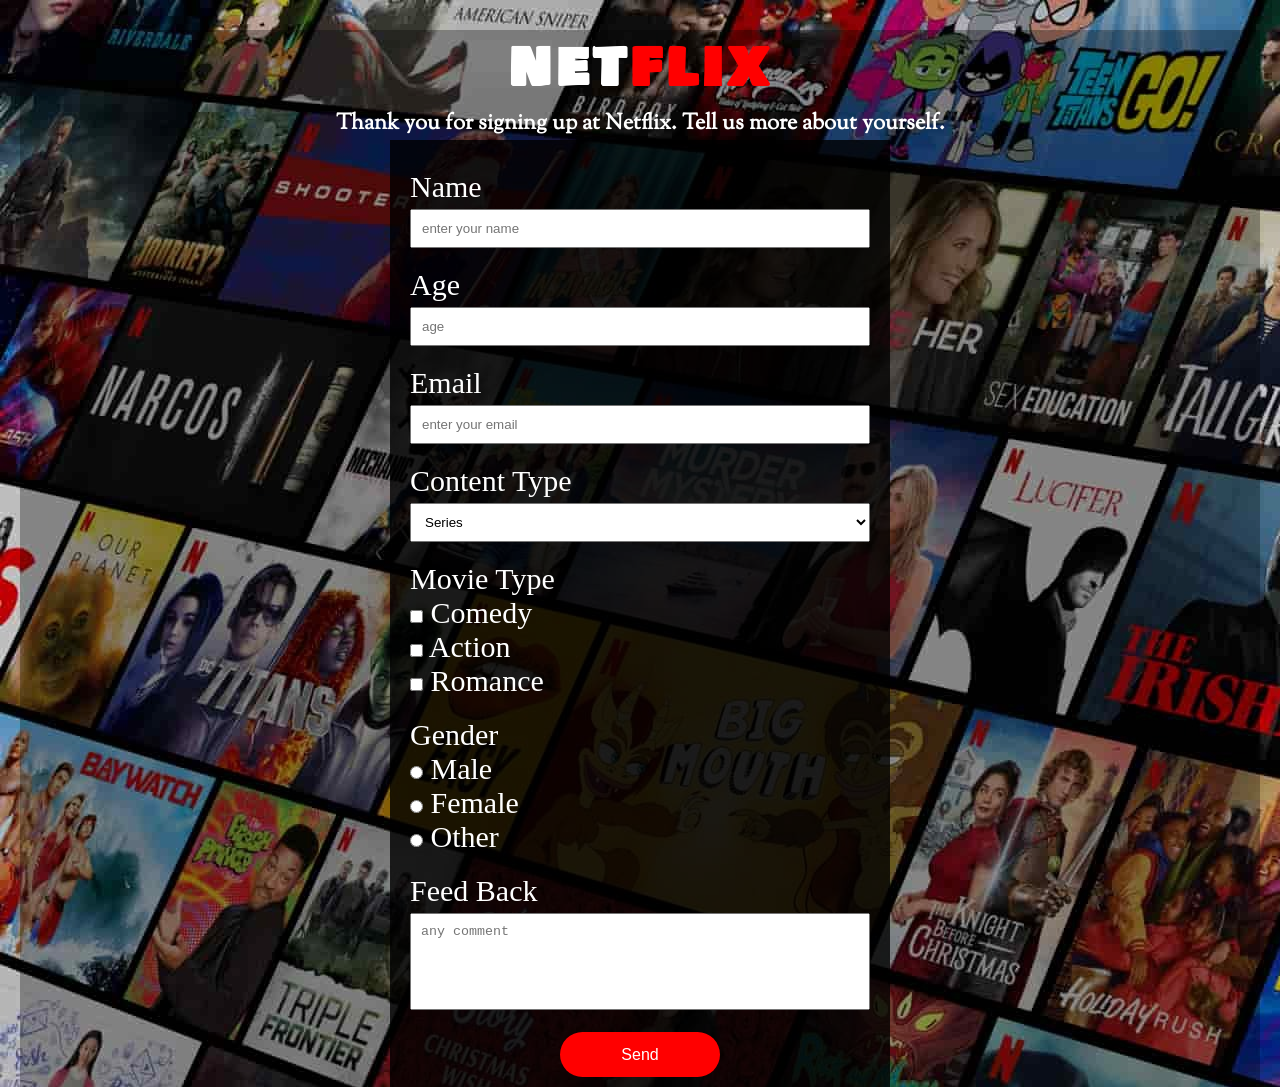
<file: html-css/class-notes/Session-04_Portfolio-Building_Survey Form/index.html>
<!DOCTYPE html>
<html lang="en">
  <head>
    <meta charset="UTF-8" />
    <meta http-equiv="X-UA-Compatible" content="IE=edge" />
    <meta name="viewport" content="width=device-width, initial-scale=1.0" />
    <title>Survey Form</title>
    <link rel="stylesheet" href="style.css" />
    <link rel="preconnect" href="https://fonts.gstatic.com" />
    <link
      href="https://fonts.googleapis.com/css2?family=Bowlby+One+SC&display=swap"
      rel="stylesheet"
    />
    <link rel="preconnect" href="https://fonts.gstatic.com" />
    <link
      href="https://fonts.googleapis.com/css2?family=Sorts+Mill+Goudy:ital@1&display=swap"
      rel="stylesheet"
    />
  </head>
  <body>
    <div id="form-container">
      <header id="form-header">
        <h1 id="form-title">NET<span>FLIX</span></h1>
        <h3 id="form-description">
          Thank you for signing up at Netflix. Tell us more about yourself.
        </h3>
      </header>
      <section id="survey-form-container">
        <div id="survey-form">
          <form action="result.html" method="GET" target="_blank">
            <div class="input-box">
              <label for="name">Name</label>
              <br />
              <input
                type="text"
                name="name"
                id="name"
                placeholder="enter your name"
              />
            </div>
            <div class="input-box">
              <label for="age">Age</label>
              <br />
              <input type="number" name="age" id="age" placeholder="age" />
            </div>
            <div class="input-box">
              <label for="email">Email</label>
              <br />
              <input
                type="email"
                name="email"
                id="email"
                placeholder="enter your email"
              />
            </div>
            <div class="input-box">
              <label>Content Type</label>
              <br />
              <select name="content" id="dropdown">
                <option value="Movie">Movie</option>
                <option value="Series" selected>Series</option>
              </select>
            </div>
            <div class="input-box">
              <label> Movie Type</label>
              <br />
              <input
                type="checkbox"
                id="first-check"
                name="movie1"
                value="comedy"
              />
              <label for="first-check"> Comedy</label>
              <br />
              <input
                type="checkbox"
                id="second-check"
                name="movie1"
                value="action"
              />
              <label for="second-check"> Action</label>
              <br />
              <input
                type="checkbox"
                id="third-check"
                name="movie3"
                value="romance"
              />
              <label for="third-check"> Romance</label>
            </div>
            <div class="input-box">
              <label> Gender</label>
              <br />
              <input type="radio" id="first-radio" name="gender" value="male" />
              <label for="first-radio"> Male</label>
              <br />
              <input
                type="radio"
                id="second-radio"
                name="gender"
                value="female"
              />
              <label for="second-radio"> Female</label>
              <br />
              <input
                type="radio"
                id="third-radio"
                name="gender"
                value="Other"
              />
              <label for="third-radio"> Other</label>
            </div>
            <div class="input-box">
              <label for="feedback"> Feed Back</label>
              <br />
              <textarea
                name="message"
                id="feedback"
                cols="30"
                rows="5"
                placeholder="any comment"
                style="resize: none"
              ></textarea>
            </div>
            <div id="form-submit">
              <button type="submit" id="form-button">Send</button>
            </div>
          </form>
        </div>
      </section>
    </div>
  </body>
</html>
</file>
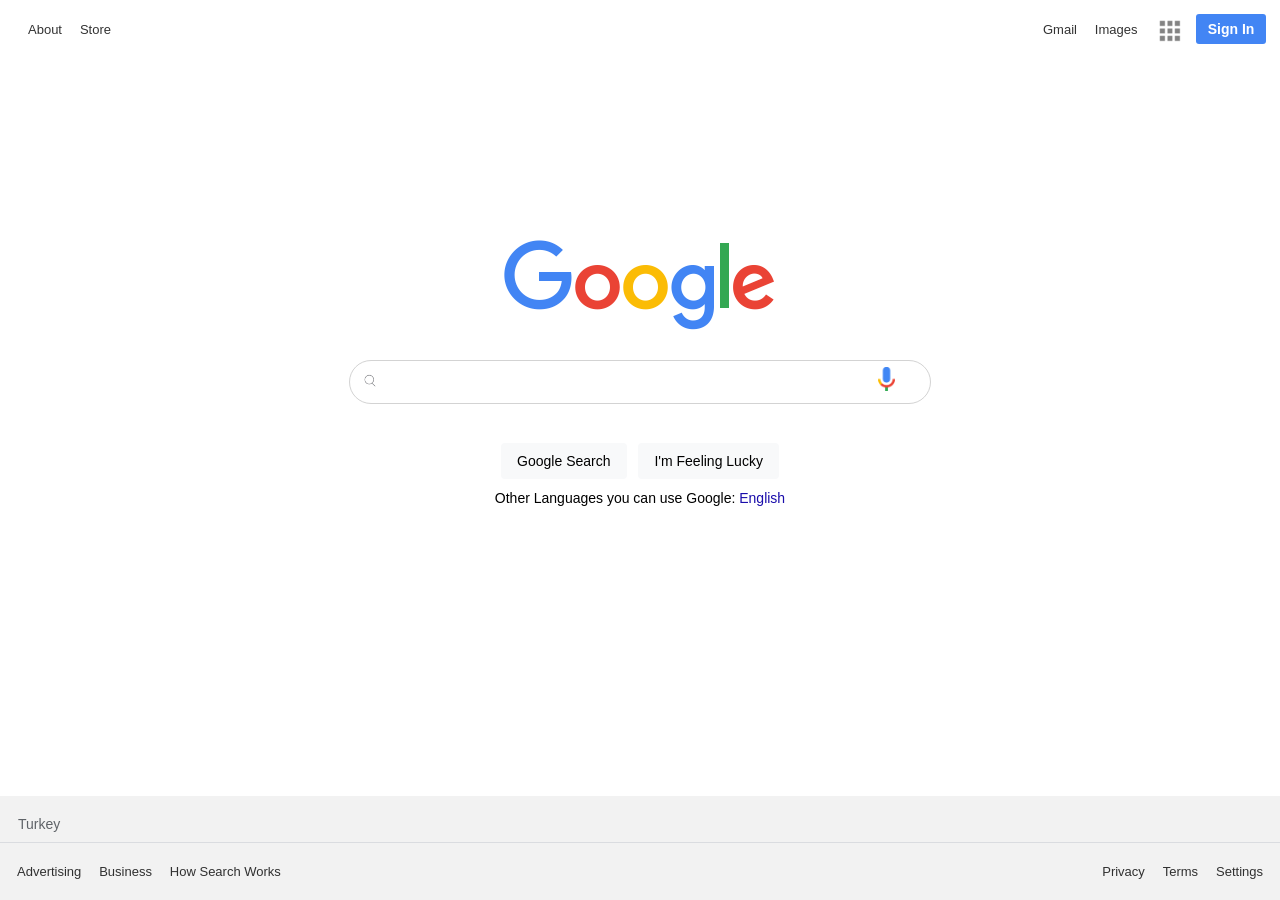
<file: html-css/class-notes/Session-08_Portfolio-Building_Google-Landing-Page/index.html>
<!DOCTYPE html>
<html lang="en">
<head>
    <meta charset="UTF-8">
    <meta http-equiv="X-UA-Compatible" content="IE=edge">
    <meta name="viewport" content="width=device-width, initial-scale=1.0">
    <title>Google</title>
    <link rel="shortcut icon" href="./images/gfavicon.png" type="image/png">
    <link rel="stylesheet" href="index.css">
</head>
<body>
    <!-- ---------HEADER----------- -->
    <header class="header">
        <ul class="header__left">
            <li><a href="">About</a></li>
            <li><a href="">Store</a></li>
        </ul>
        <ul class="header__right">
            <li><a href="">Gmail</a></li>
            <li><a href="">Images</a></li>
            <li><a href=""> <img class="header__right--appicon" src="./images/appicon.png" alt="Application Icon"> </a></li>
            <li><button class="header__right--button" type="button">Sign In</button></li>
        </ul>
    </header>
    <!-- ----------Main Content----------------- -->
    <main class="main">
        <img class="main__logo" src="./images/googlelogo.png" alt="Google Logo">
        <div class="main__search-bar">
            <img class="main__search-bar--magnify"src="./images/magnifying_glass.jpg" alt="Magnifying Glass">
            <input class="main__search-bar--input"type="text">
            <img class="main__search-bar--microphone" src="./images/google_microphone.png" alt="Microphone">
        </div>
        <div class="main__buttons">
            <button class="main__buttons--left" type="button">Google Search</button>
            <button class="main__buttons--right" type="button">I'm Feeling Lucky</button>
        </div>
        <div>
            <p class="main__language">Other Languages you can use Google: <a href="">English</a> </p>
        </div>
    </main>
    <!-- ------------footer--------- -->
    <footer class="footer">
        <div class="footer__country">Turkey</div>
        <div class="footer__bottom">
            <ul class="footer__bottom--left">
                <li><a href="">Advertising</a></li>
                <li><a href="">Business</a></li>
                <li><a href="">How Search Works</a></li>
            </ul>
            <ul class="footer__bottom--right">
                <li><a href="">Privacy</a></li>
                <li><a href="">Terms</a></li>
                <li><a href="">Settings</a></li>
            </ul>
        </div>
    </footer>
</body>
</html>
</file>
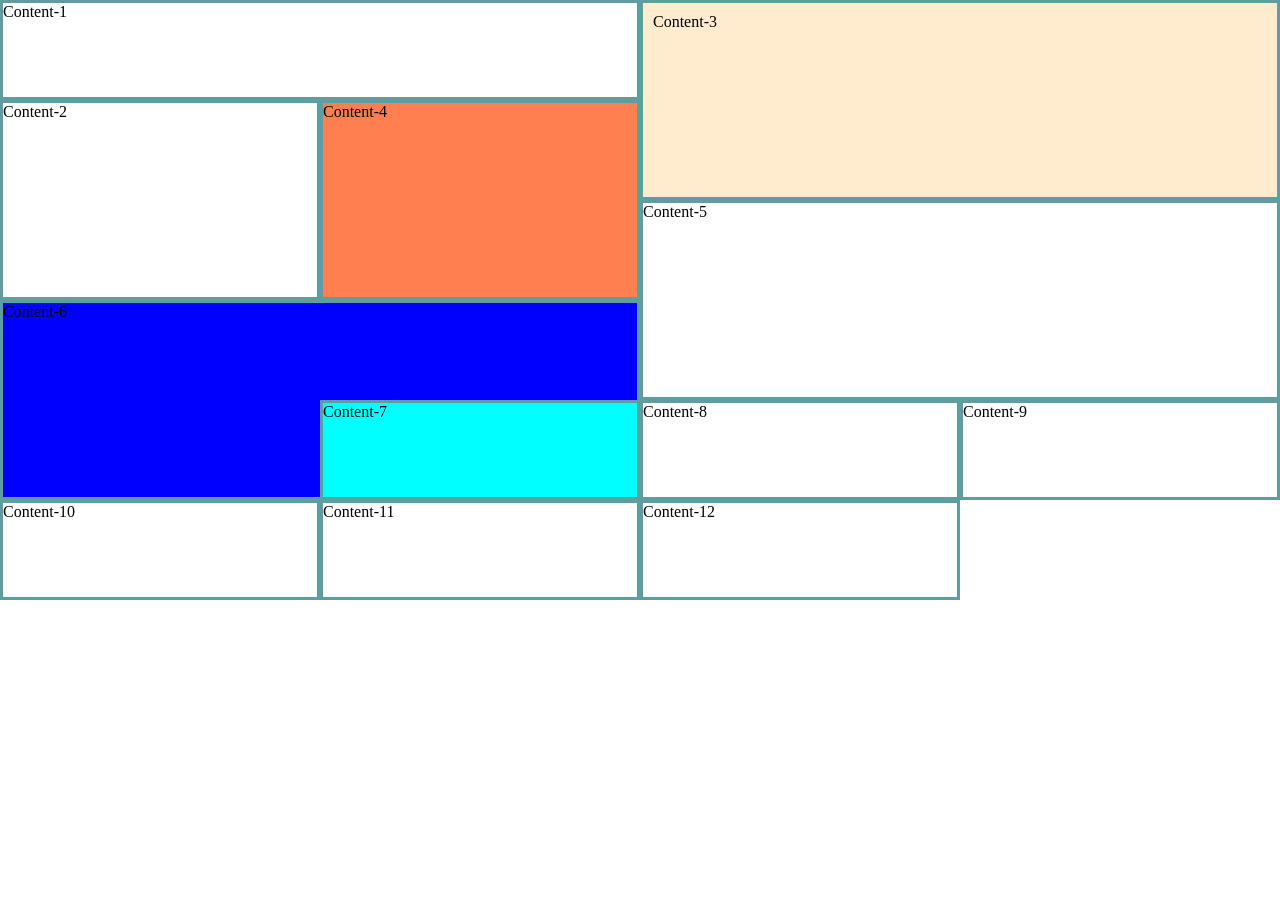
<file: html-css/class-notes/Session-11_CSS GRID/index.html>
<!DOCTYPE html>
<html lang="en">
<head>
    <meta charset="UTF-8">
    <meta http-equiv="X-UA-Compatible" content="IE=edge">
    <meta name="viewport" content="width=device-width, initial-scale=1.0">
    <link rel="stylesheet" href="index.css">
    <title>CSS Grid Layout</title>
</head>
<body>
    <div class="container">
        <div class="content" id="content1">Content-1</div>
        <div class="content" id="content2">Content-2</div>
        <div class="content" id="content3">Content-3</div>
        <div class="content" id="content4">Content-4</div>
        <div class="content" id="content5">Content-5</div>
        <div class="content" id="content6">Content-6</div>
        <div class="content" id="content7">Content-7</div>
        <div class="content" id="content8">Content-8</div>
        <div class="content" id="content9">Content-9</div>
        <div class="content" id="content10">Content-10</div>
        <div class="content" id="content11">Content-11</div>
        <div class="content" id="content12">Content-12</div>
    </div>
    
</body>
</html>
</file>
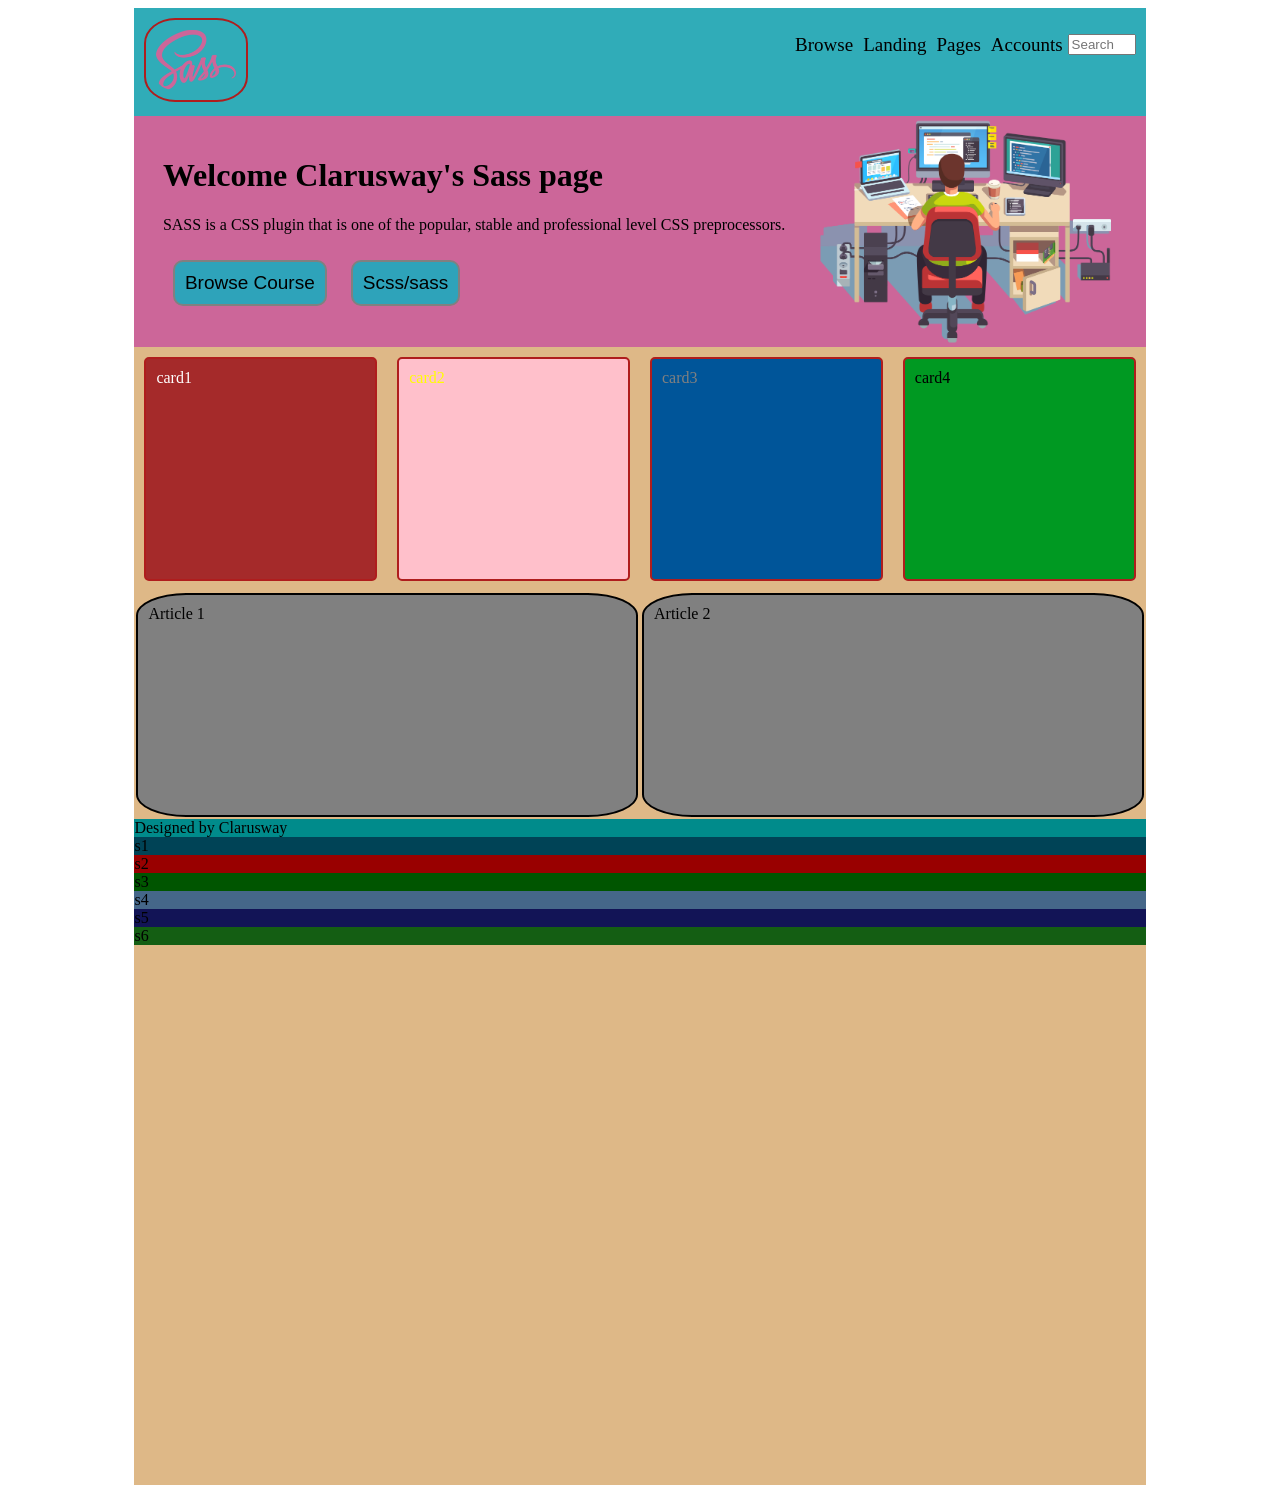
<file: html-css/class-notes/Session-12-Sass-1/index.html>
<!DOCTYPE html>
<html lang="en">
<head>
    <meta charset="UTF-8">
    <meta http-equiv="X-UA-Compatible" content="IE=edge">
    <meta name="viewport" content="width=device-width, initial-scale=1.0">
    <title>Applications</title>
    <link rel="stylesheet" href="style.css">
</head>
<body>
    <div class="container">
        
        <div class="nav">
           
            <div class="brand">
                <img src="./images/sass.png" alt="" >
            </div>

            <div class="navbar">
                <ul>
                    <li><a href="">Browse</a></li>
                    <li><a href="">Landing</a></li>
                    <li><a href="">Pages</a></li>
                    <li><a href="">Accounts</a></li>
                    <li><input type="text" placeholder="Search"></li>
                </ul>
            </div>

        </div>

        <div class="slider">
            <div class="left">
                <h1>Welcome Clarusway's Sass page</h1>
                <p>SASS is a CSS plugin that is one of the popular, stable and professional level CSS preprocessors.</p>
                <div class="buttons">
                    <button>Browse Course</button>
                    <button>Scss/sass</button>
                </div>
            </div>

            <img src="./images/header.com.png" alt="" >

        </div>

        <div class="content">
            <div class="cards">
                <div class="card1">card1</div>
                <div class="card2">card2</div>
                <div class="card3">card3</div>
                <div class="card4">card4</div>
            </div>
        </div>

        <div class="article">
            <div class="articles">
                <div class="article1">Article 1</div>
                <div class="article2">Article 2</div>
            </div>
        </div>

        <div class="footer">
            Designed by Clarusway
            <div class="socialBoxes">
                <div class="social1">s1</div>
                <div class="social2">s2</div>
                <div class="social3">s3</div>
                <div class="social4">s4</div>
                <div class="social5">s5</div>
                <div class="social6">s6</div>
            </div>
        </div>
<br><br><br><br><br><br><br><br><br><br><br><br><br><br><br><br><br><br><br><br><br><br><br><br><br><br><br><br><br><br>
</body>
</html>
</file>
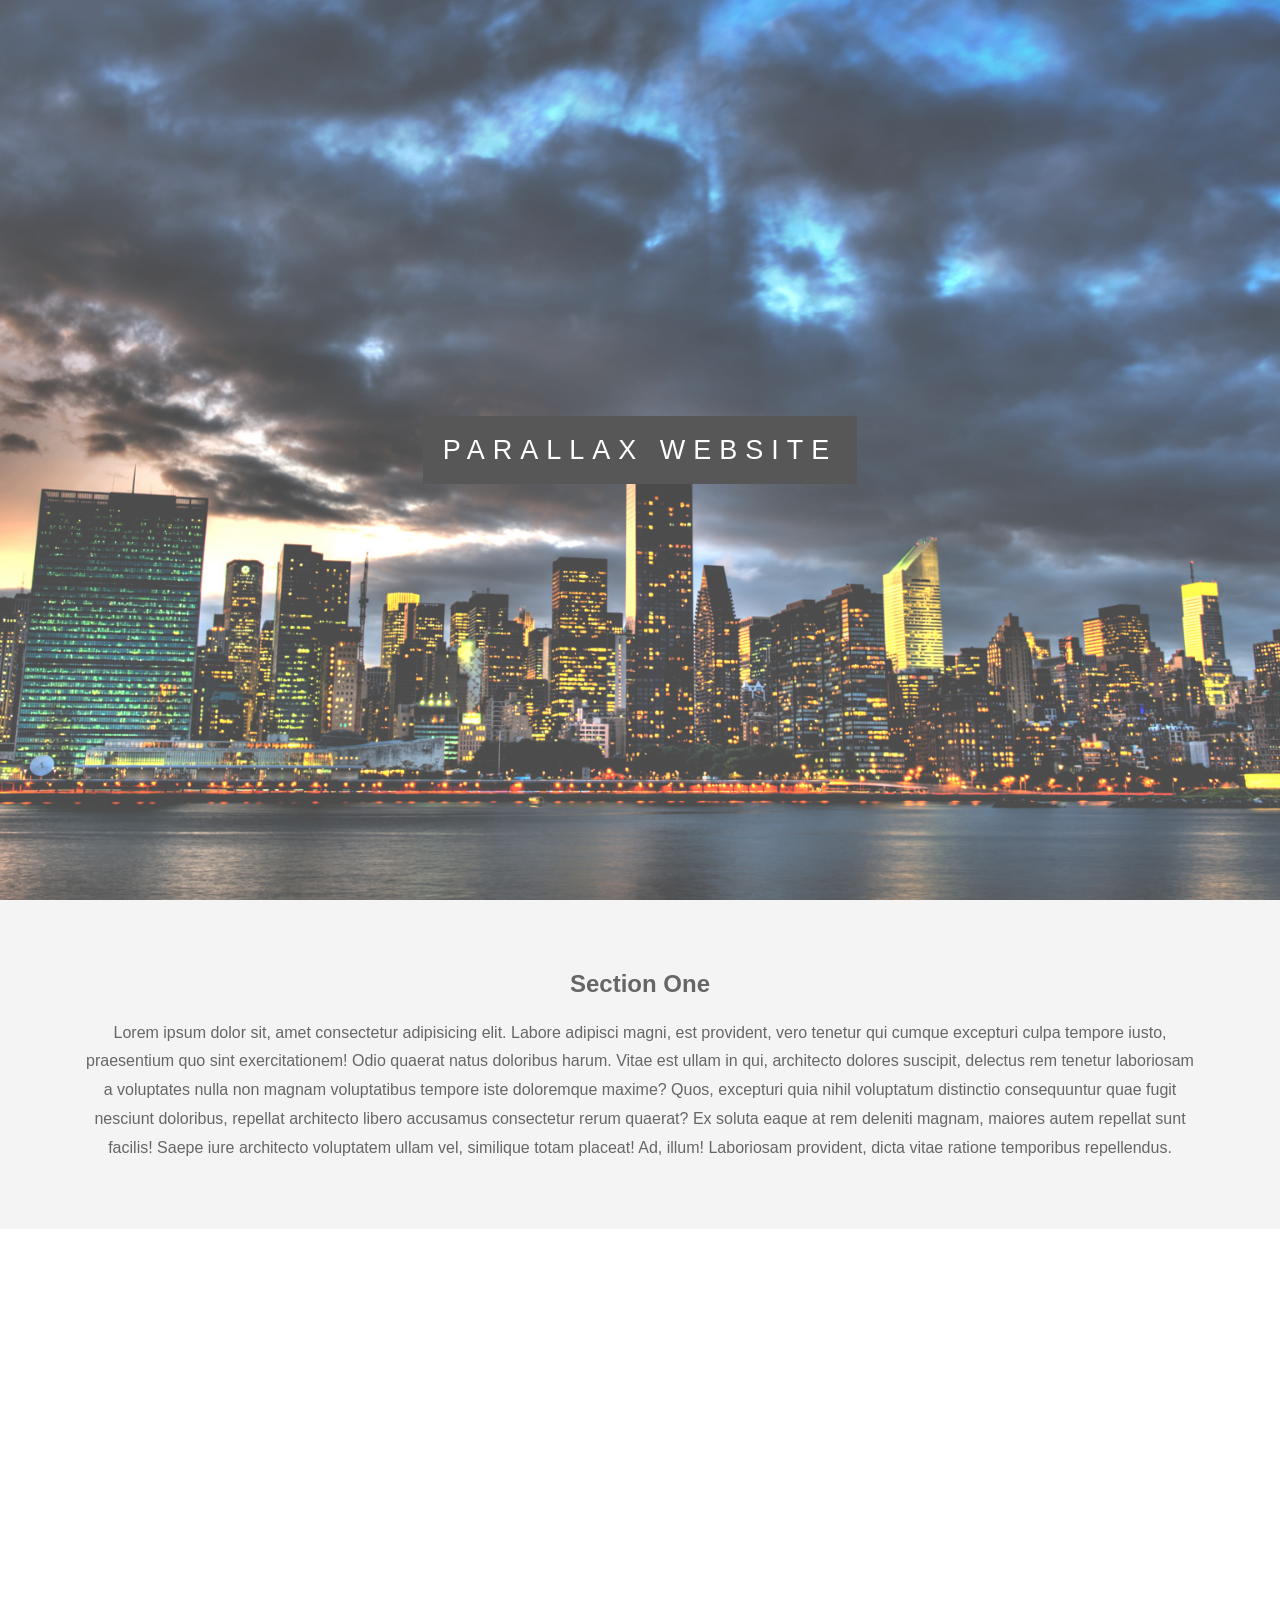
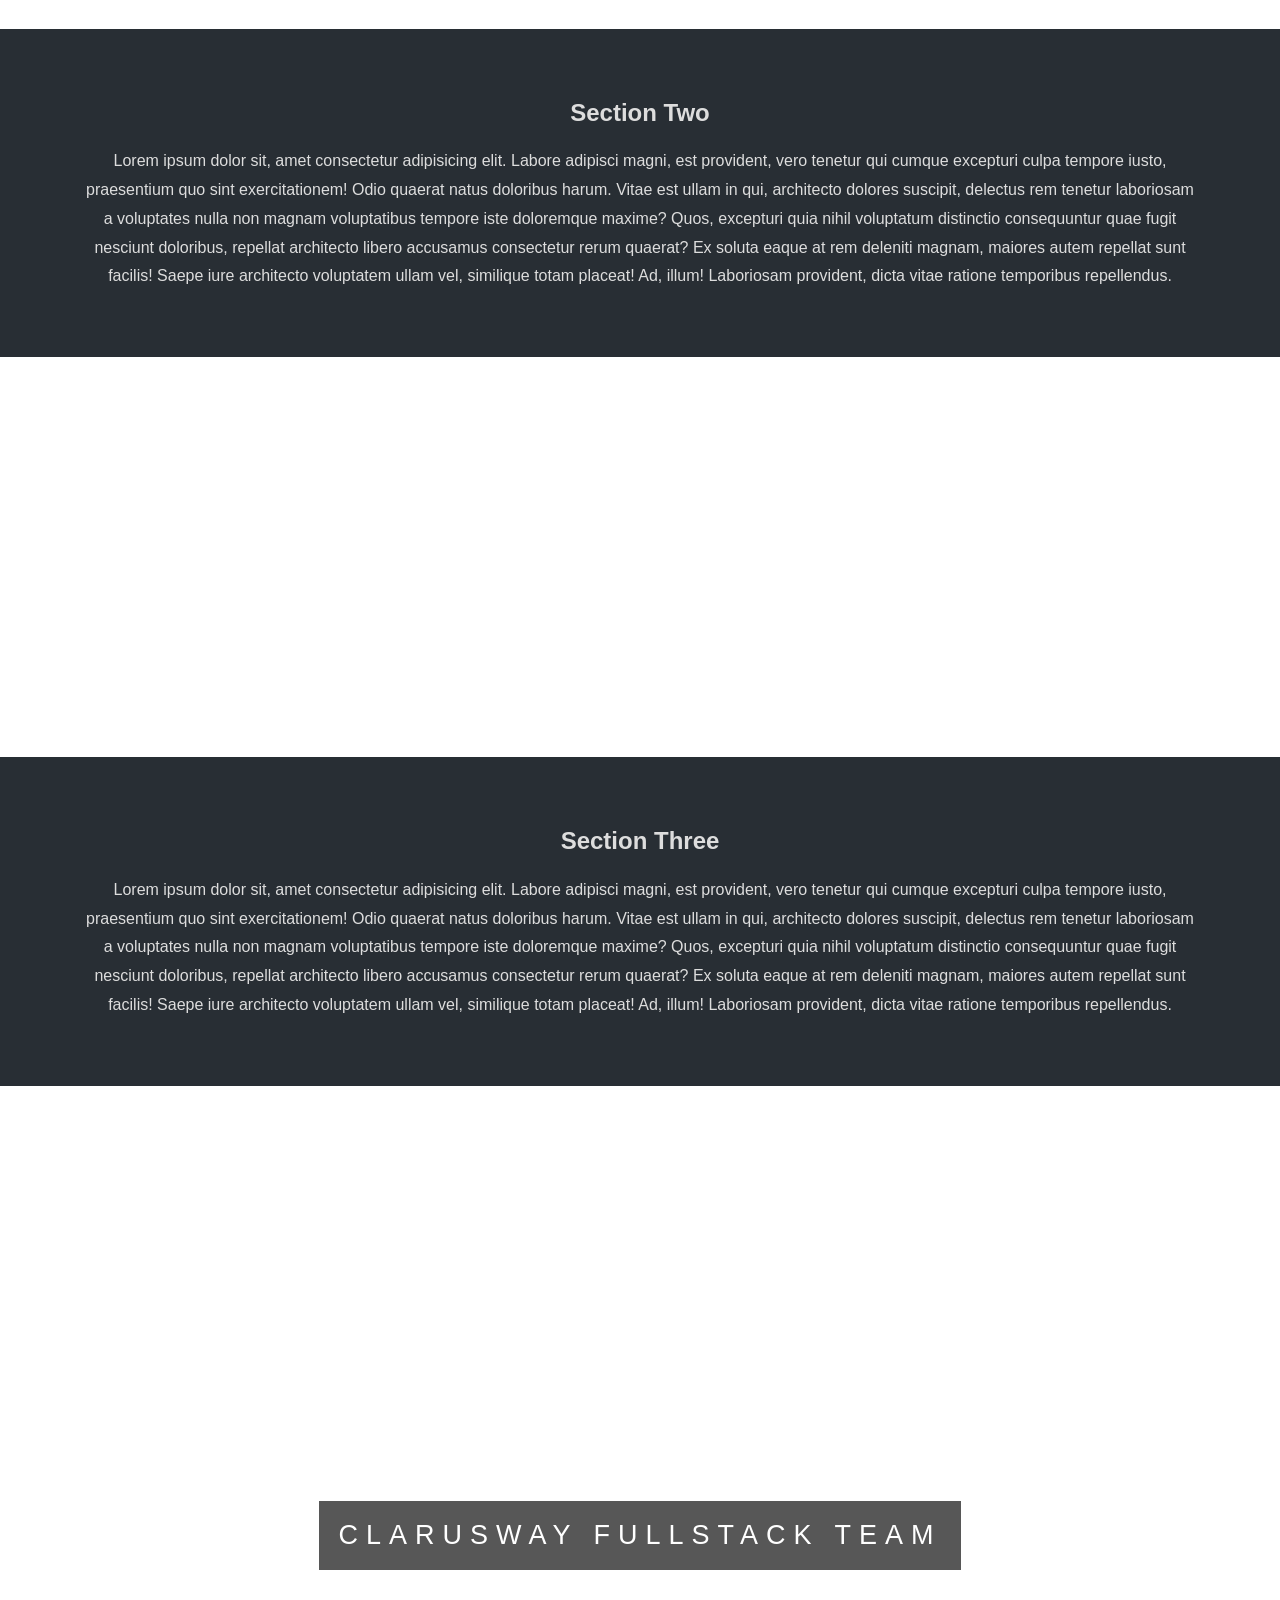
<file: html-css/projects/003-parallax-website/index.html>
<!DOCTYPE html>
<html lang="en">
<head>
    <meta charset="UTF-8">
    <meta http-equiv="X-UA-Compatible" content="IE=edge">
    <meta name="viewport" content="width=device-width, initial-scale=1.0">
    <title>Parallax Website Demo</title>
    <link rel="stylesheet" href="style.css">
</head>
<body>
    <section class="section--img1">
        <div class="heading-container">
            <h2 class="heading-container__heading">
                Parallax Website
            </h2>
        </div>
    </section>
    <section class="section section--light">
        <h2 class="section__heading">Section One</h2>
        <p>Lorem ipsum dolor sit, amet consectetur adipisicing elit. Labore adipisci magni, est provident, vero tenetur qui cumque excepturi culpa tempore iusto, praesentium quo sint exercitationem! Odio quaerat natus doloribus harum. Vitae est ullam in qui, architecto dolores suscipit, delectus rem tenetur laboriosam a voluptates nulla non magnam voluptatibus tempore iste doloremque maxime? Quos, excepturi quia nihil voluptatum distinctio consequuntur quae fugit nesciunt doloribus, repellat architecto libero accusamus consectetur rerum quaerat? Ex soluta eaque at rem deleniti magnam, maiores autem repellat sunt facilis! Saepe iure architecto voluptatem ullam vel, similique totam placeat! Ad, illum! Laboriosam provident, dicta vitae ratione temporibus repellendus. </p>
    </section>
    <section class="section--img2">
        <div class="heading-container">
            <h2 class="heading-container__heading heading-container__heading--trans">Image Two Text</h2>
        </div>
    </section>
    <section class="section section--dark">
        <h2 class="section__heading">Section Two</h2>
        <p>Lorem ipsum dolor sit, amet consectetur adipisicing elit. Labore adipisci magni, est provident, vero tenetur qui cumque excepturi culpa tempore iusto, praesentium quo sint exercitationem! Odio quaerat natus doloribus harum. Vitae est ullam in qui, architecto dolores suscipit, delectus rem tenetur laboriosam a voluptates nulla non magnam voluptatibus tempore iste doloremque maxime? Quos, excepturi quia nihil voluptatum distinctio consequuntur quae fugit nesciunt doloribus, repellat architecto libero accusamus consectetur rerum quaerat? Ex soluta eaque at rem deleniti magnam, maiores autem repellat sunt facilis! Saepe iure architecto voluptatem ullam vel, similique totam placeat! Ad, illum! Laboriosam provident, dicta vitae ratione temporibus repellendus. </p>
    </section>
    <section class="section--img3">
        <div class="heading-container">
            <h2 class="heading-container__heading heading-container__heading--trans">Image Tree Text</h2>
        </div>
    </section>
    <section class="section section--dark">
        <h2 class="section__heading">Section Three</h2>
        <p>Lorem ipsum dolor sit, amet consectetur adipisicing elit. Labore adipisci magni, est provident, vero tenetur qui cumque excepturi culpa tempore iusto, praesentium quo sint exercitationem! Odio quaerat natus doloribus harum. Vitae est ullam in qui, architecto dolores suscipit, delectus rem tenetur laboriosam a voluptates nulla non magnam voluptatibus tempore iste doloremque maxime? Quos, excepturi quia nihil voluptatum distinctio consequuntur quae fugit nesciunt doloribus, repellat architecto libero accusamus consectetur rerum quaerat? Ex soluta eaque at rem deleniti magnam, maiores autem repellat sunt facilis! Saepe iure architecto voluptatem ullam vel, similique totam placeat! Ad, illum! Laboriosam provident, dicta vitae ratione temporibus repellendus. </p>
    </section>
    <section class="section--img1">
        <div class="heading-container">
            <h2 class="heading-container__heading">
                Clarusway FullStack Team
            </h2>
        </div>
    </section>
</body>
</html>
</file>
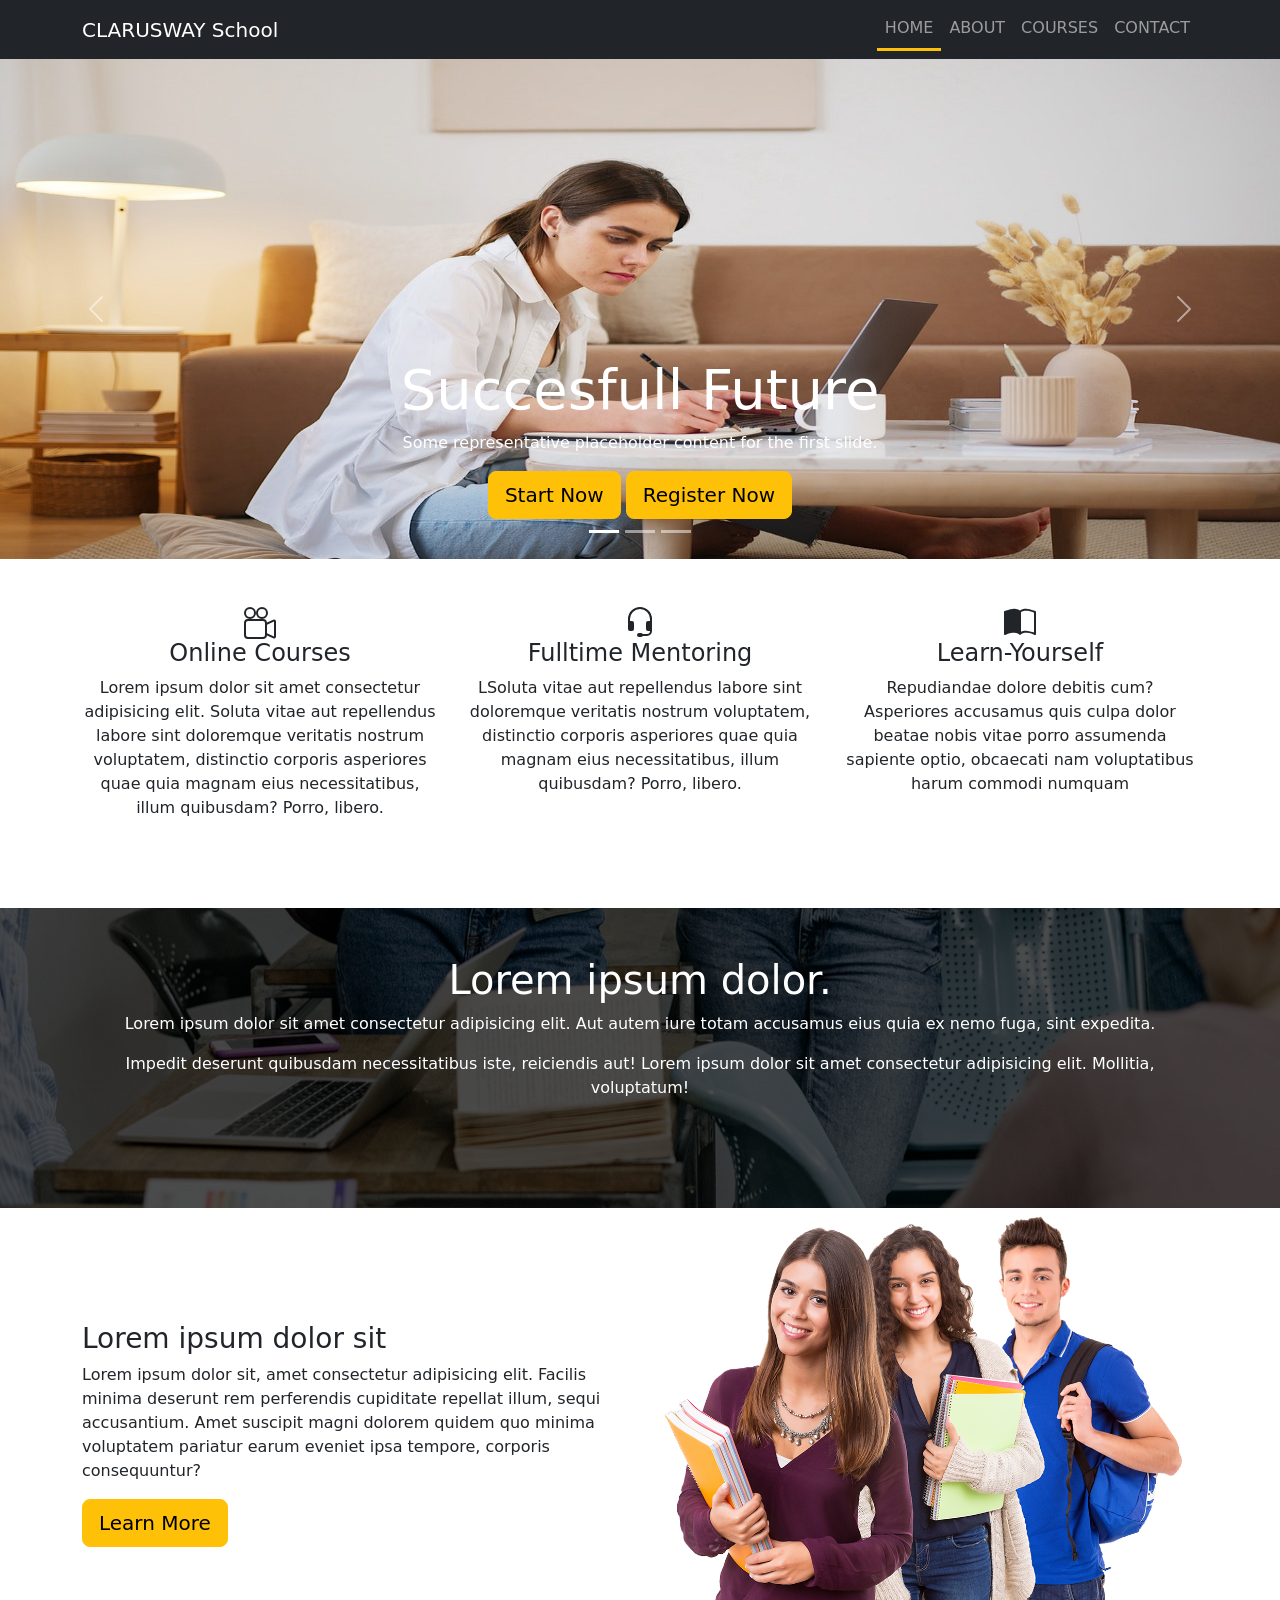
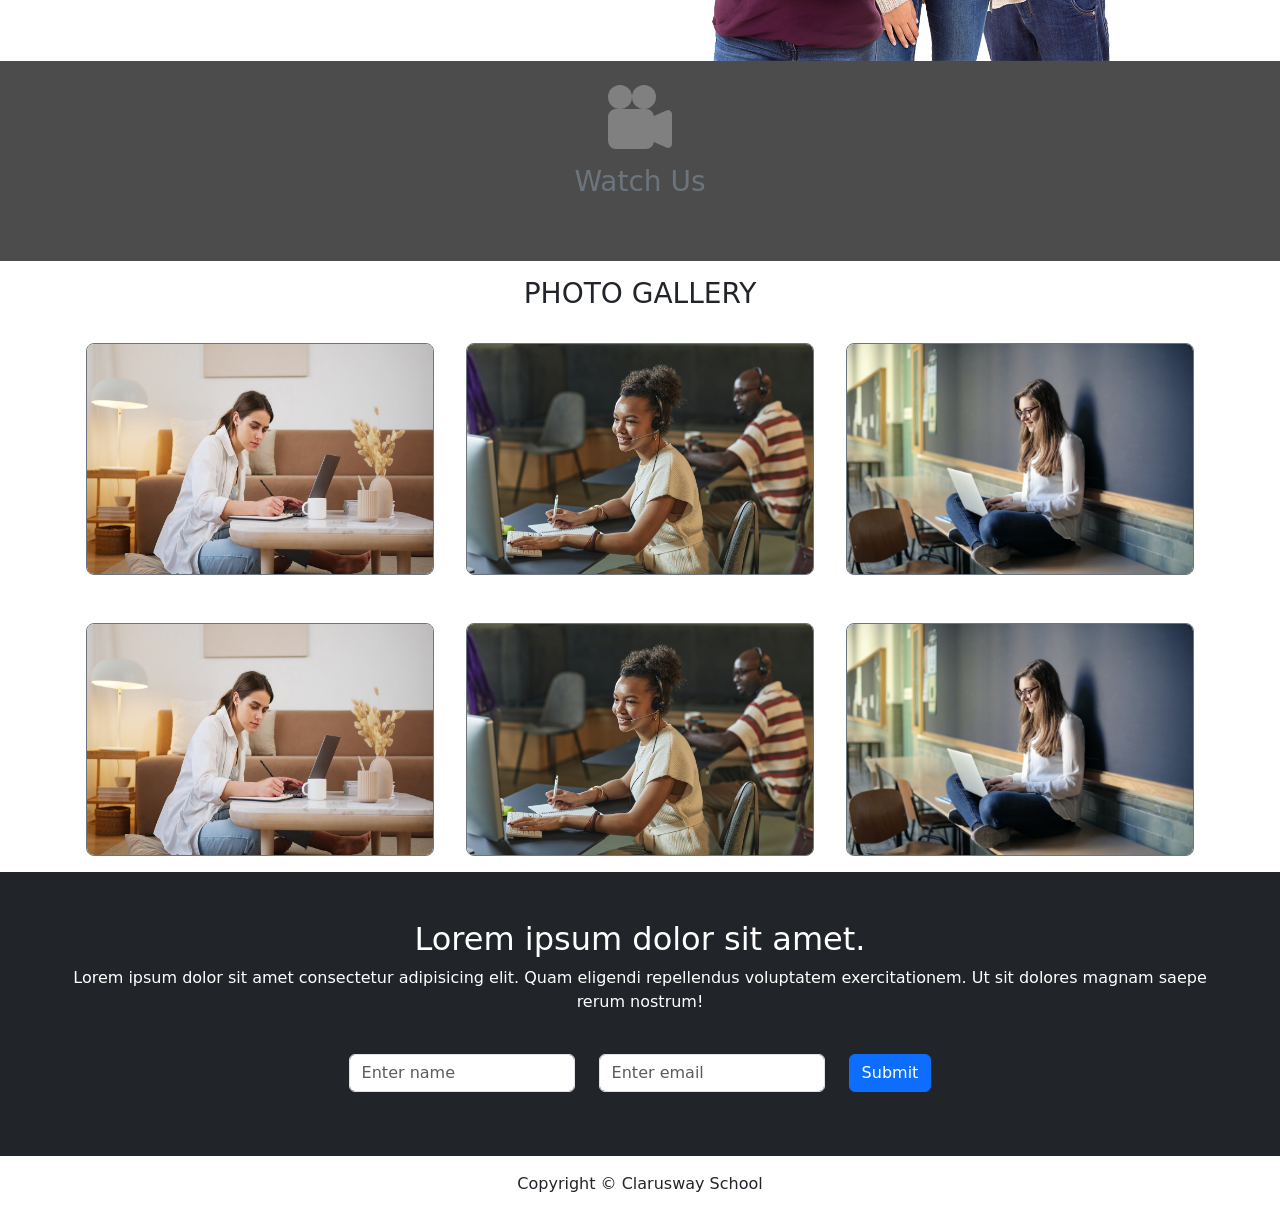
<file: html-css/projects/007-Bootstrap-Clarusway-School/index.html>
<!DOCTYPE html>
<html lang="en">
<head>
    <meta charset="UTF-8">
    <meta http-equiv="X-UA-Compatible" content="IE=edge">
    <meta name="viewport" content="width=device-width, initial-scale=1.0">
    <title>Clarusway School</title>
    <link href="https://cdn.jsdelivr.net/npm/bootstrap@5.0.0-beta3/dist/css/bootstrap.min.css" rel="stylesheet" integrity="sha384-eOJMYsd53ii+scO/bJGFsiCZc+5NDVN2yr8+0RDqr0Ql0h+rP48ckxlpbzKgwra6" crossorigin="anonymous">
    <link rel="stylesheet" href="style.css" >
 
  </head>
<body>

<!-- ------------NAVBAR---------------------- -->
    <nav class="navbar navbar-expand-md navbar-dark bg-dark">
        <div class="container">
            
            <a href="index.html" class="navbar-brand">CLARUSWAY School</a>
            
            <div>
                <button class="navbar-toggler" data-bs-target="#navbarCollapse" data-bs-toggle="collapse">
                    <span class="navbar-toggler-icon"></span>
                </button>            
                <div class="collapse navbar-collapse" id="navbarCollapse">
                    <ul class="navbar-nav ml-auto">
                        <li class="nav-item active border-bottom border-3 border-warning text-uppercase"><a href="index.html" class="nav-link">Home</a></li>
                        <li class="nav-item text-uppercase"><a href="about.html" class="nav-link">About</a></li>
                        <li class="nav-item text-uppercase"><a href="courses.html" class="nav-link">Courses</a></li>
                        <li class="nav-item text-uppercase"><a href="contact.html" class="nav-link">Contact</a></li>
                    </ul>
                </div>
            </div>
        </div>
    </nav>
<!-- -------------CAROUSEL------------------------------------------- -->
<div id="carouselExampleCaptions" class="carousel slide" data-bs-ride="carousel">
    <div class="carousel-indicators">
      <button type="button" data-bs-target="#carouselExampleCaptions" data-bs-slide-to="0" class="active" aria-current="true" aria-label="Slide 1"></button>
      <button type="button" data-bs-target="#carouselExampleCaptions" data-bs-slide-to="1" aria-label="Slide 2"></button>
      <button type="button" data-bs-target="#carouselExampleCaptions" data-bs-slide-to="2" aria-label="Slide 3"></button>
    </div>
    <div class="carousel-inner">
      <div class="carousel-item active">
        <img src="./img/slider1.jpg" class="d-block w-100" height="500px" alt="...">
        <div class="carousel-caption d-none d-md-block">
          <h5 class="display-4">Succesfull Future</h5>
          <p>Some representative placeholder content for the first slide.</p>
          <a href="" class="btn btn-warning btn-lg">Start Now</a>
          <a href="" class="btn btn-warning btn-lg ">Register Now</a>
        </div>
      </div>
      <div class="carousel-item">
        <img src="./img/slider2.jpg" class="d-block w-100"  height="500px" alt="...">
        <div class="carousel-caption d-none d-md-block">
          <h5 class="display-4">Popular Education</h5>
          <p>Some representative placeholder content for the second slide.</p>
          <a href="" class="btn btn-warning btn-lg">Start Now</a>
          <a href="" class="btn btn-warning btn-lg" >Register Now</a>
        </div>
      </div>
      <div class="carousel-item">
        <img src="./img/slider3.jpg" class="d-block w-100"   height="500px"alt="...">
        <div class="carousel-caption d-none d-md-block">
          <h5 class="display-4">Best Online Courses</h5>
          <p>Some representative placeholder content for the third slide.</p>
          <a href="" class="btn btn-warning btn-lg">Start Now</a>
          <a href="" class="btn btn-warning btn-lg ">Register Now</a>
        </div>
      </div>
    </div>
    <button class="carousel-control-prev" type="button" data-bs-target="#carouselExampleCaptions" data-bs-slide="prev">
      <span class="carousel-control-prev-icon" aria-hidden="true"></span>
      <span class="visually-hidden">Previous</span>
    </button>
    <button class="carousel-control-next" type="button" data-bs-target="#carouselExampleCaptions" data-bs-slide="next">
      <span class="carousel-control-next-icon" aria-hidden="true"></span>
      <span class="visually-hidden">Next</span>
    </button>
  </div>

<!-- ----------HOME---ICONS---------------- -->
<section class="py-5">
    <div class="container">
        <div class="row">
            <div class="col-md-4 mb-4 text-center ">
                <svg xmlns="http://www.w3.org/2000/svg" width="2em" height="2em" fill="currentColor" class="bi bi-camera-reels" viewBox="0 0 16 16">
                    <path d="M6 3a3 3 0 1 1-6 0 3 3 0 0 1 6 0zM1 3a2 2 0 1 0 4 0 2 2 0 0 0-4 0z"/>
                    <path d="M9 6h.5a2 2 0 0 1 1.983 1.738l3.11-1.382A1 1 0 0 1 16 7.269v7.462a1 1 0 0 1-1.406.913l-3.111-1.382A2 2 0 0 1 9.5 16H2a2 2 0 0 1-2-2V8a2 2 0 0 1 2-2h7zm6 8.73V7.27l-3.5 1.555v4.35l3.5 1.556zM1 8v6a1 1 0 0 0 1 1h7.5a1 1 0 0 0 1-1V8a1 1 0 0 0-1-1H2a1 1 0 0 0-1 1z"/>
                    <path d="M9 6a3 3 0 1 0 0-6 3 3 0 0 0 0 6zM7 3a2 2 0 1 1 4 0 2 2 0 0 1-4 0z"/>
                  </svg>
                  <h4>Online Courses</h4>
                  <p>Lorem ipsum dolor sit amet consectetur adipisicing elit. Soluta vitae aut repellendus labore sint doloremque veritatis nostrum voluptatem, distinctio corporis asperiores quae quia magnam eius necessitatibus, illum quibusdam? Porro, libero.</p>
            </div>
            <div class="col-md-4 mb-4 text-center">
                <svg xmlns="http://www.w3.org/2000/svg" width="2em" height="2em" fill="currentColor" class="bi bi-headset" viewBox="0 0 16 16">
                    <path d="M8 1a5 5 0 0 0-5 5v1h1a1 1 0 0 1 1 1v3a1 1 0 0 1-1 1H3a1 1 0 0 1-1-1V6a6 6 0 1 1 12 0v6a2.5 2.5 0 0 1-2.5 2.5H9.366a1 1 0 0 1-.866.5h-1a1 1 0 1 1 0-2h1a1 1 0 0 1 .866.5H11.5A1.5 1.5 0 0 0 13 12h-1a1 1 0 0 1-1-1V8a1 1 0 0 1 1-1h1V6a5 5 0 0 0-5-5z"/>
                  </svg>
                  <h4>Fulltime Mentoring</h4>
                  <p>LSoluta vitae aut repellendus labore sint doloremque veritatis nostrum voluptatem, distinctio corporis asperiores quae quia magnam eius necessitatibus, illum quibusdam? Porro, libero.</p>
            </div>
            <div class="col-md-4 mb-4 text-center">
                <svg xmlns="http://www.w3.org/2000/svg" width="2em" height="2em" fill="currentColor" class="bi bi-book-half" viewBox="0 0 16 16">
                    <path d="M8.5 2.687c.654-.689 1.782-.886 3.112-.752 1.234.124 2.503.523 3.388.893v9.923c-.918-.35-2.107-.692-3.287-.81-1.094-.111-2.278-.039-3.213.492V2.687zM8 1.783C7.015.936 5.587.81 4.287.94c-1.514.153-3.042.672-3.994 1.105A.5.5 0 0 0 0 2.5v11a.5.5 0 0 0 .707.455c.882-.4 2.303-.881 3.68-1.02 1.409-.142 2.59.087 3.223.877a.5.5 0 0 0 .78 0c.633-.79 1.814-1.019 3.222-.877 1.378.139 2.8.62 3.681 1.02A.5.5 0 0 0 16 13.5v-11a.5.5 0 0 0-.293-.455c-.952-.433-2.48-.952-3.994-1.105C10.413.809 8.985.936 8 1.783z"/>
                  </svg>
                  <h4>Learn-Yourself</h4>
                  <p>Repudiandae dolore debitis cum? Asperiores accusamus quis culpa dolor beatae nobis vitae porro assumenda sapiente optio, obcaecati nam voluptatibus harum commodi numquam</p>
            </div>
        </div>
    </div>

</section>

<!-- ----------HOME-CONTENT--------------- -->
<div id="home-content">
    <div class="overlay">
        <div class="row">
            <div class="col">
                <div class="container pt-5">
                    <h1>Lorem ipsum dolor.</h1>
                    <p>Lorem ipsum dolor sit amet consectetur adipisicing elit. Aut autem iure totam accusamus eius quia ex nemo fuga, sint expedita.</p>
                    <p> Impedit deserunt quibusdam necessitatibus iste, reiciendis aut! Lorem ipsum dolor sit amet consectetur adipisicing elit. Mollitia, voluptatum!
                    </p>
                </div>
            </div>
        </div>
    </div>
</div>
<!-- ------------HOME-INFO---------------- -->
<div class="home-info">
  <div class="container">
    <div class="row">
      <div class="col-md-6 align-self-center">
        <h3>Lorem ipsum dolor sit </h3>
        <p>Lorem ipsum dolor sit, amet consectetur adipisicing elit. Facilis minima deserunt rem perferendis cupiditate repellat illum, sequi accusantium. Amet suscipit magni dolorem quidem quo minima voluptatem pariatur earum eveniet ipsa tempore, corporis consequuntur?</p>
        <a href="" class="btn btn-warning btn-circle btn-lg">Learn More</a>
      </div>
     <div class="col-md-6">
       <img src="./img/students.png" alt="" class="img-fluid">
     </div>

    </div>
  </div>
</div>

<!-- ----------------VIDEO--------------------- -->
<div id="video">
  <div class="overlay">
    <div class="container">
      <div class="row">
        <div class="col">
          <a href="" data-bs-toggle="modal" data-bs-target="#modalYT">
            <svg xmlns="http://www.w3.org/2000/svg" width="4rem" height="4rem" fill="gray" class="bi bi-camera-reels-fill mt-4" viewBox="0 0 16 16">
              <path d="M6 3a3 3 0 1 1-6 0 3 3 0 0 1 6 0z"/>
              <path d="M9 6a3 3 0 1 1 0-6 3 3 0 0 1 0 6z"/>
              <path d="M9 6h.5a2 2 0 0 1 1.983 1.738l3.11-1.382A1 1 0 0 1 16 7.269v7.462a1 1 0 0 1-1.406.913l-3.111-1.382A2 2 0 0 1 9.5 16H2a2 2 0 0 1-2-2V8a2 2 0 0 1 2-2h7z"/>
            </svg>
          </a>
                    <!-- Modal -->
                    <div class="modal fade" id="modalYT" tabindex="-1" role="dialog" aria-labelledby="myModalLabel"
                    aria-hidden="true">
                    <div class="modal-dialog modal-lg" role="document">
                 
                      <!--Content-->
                      <div class="modal-content">
                        <div class="modal-header">
                          <h5 class="modal-title  text-secondary" id="exampleModalLabel">Clarusway </h5>
                          <button type="button" class="btn-close" data-bs-dismiss="modal" aria-label="Close"></button>
                        </div>
                        <!--Body-->
                        <div class="modal-body mb-0 p-0">
                  
                          <div class="embed-responsive embed-responsive-16by9 ">
                            <iframe width="560" height="315" src="https://www.youtube.com/embed/DHkzfn-Ra7k" title="YouTube video player" frameborder="0" allow="accelerometer; autoplay; clipboard-write; encrypted-media; gyroscope; picture-in-picture" allowfullscreen></iframe>
                          </div>
                  
                        </div>
                  
                        <!--Footer-->
                        <div class="modal-footer justify-content-center flex-column flex-md-row">
                          
                          <div>
                            <a type="button" class="btn-floating btn-sm btn-fb">
                              <i class="fab fa-facebook-f"></i>
                            </a>
                            <!--Twitter-->
                            <a type="button" class="btn-floating btn-sm btn-tw">
                              <i class="fab fa-twitter"></i>
                            </a>
                            <!--Google +-->
                            <a type="button" class="btn-floating btn-sm btn-gplus">
                              <i class="fab fa-google-plus-g"></i>
                            </a>
                            <!--Linkedin-->
                            <a type="button" class="btn-floating btn-sm btn-ins">
                              <i class="fab fa-linkedin-in"></i>
                            </a>
                          </div>
                          <button type="button" class="btn btn-outline-primary btn-rounded btn-md ml-4"
                            data-bs-dismiss="modal">Close</button>
                  
                  
                        </div>
                  
                      </div>
                      <!--/.Content-->
                  
                    </div>
                  </div>
                
                  <h3 class="text-secondary mt-3">Watch Us</h3>
          <!-- ------------- -->
        </div>
      </div>
    </div>
  </div>
</div>

<!-- --------------GALLERY -------------------- -->
<h3 class="text-center  mt-3">PHOTO GALLERY</h3>
<div class="container justify-content-center">
<div class="row">
  <div class="col-4 p-3 mt-2 ">

            <a href="" data-bs-toggle="modal" data-bs-target="#modalRelatedContent">
              <img class="border border-secondary  rounded-3" height="100%" src="./img/slider1.jpg" width="100%" alt="">
            </a>
             <!--Modal: modalRelatedContent-->
            <div class="modal fade right" id="modalRelatedContent" tabindex="-1" role="dialog"
              aria-labelledby="myModalLabel" aria-hidden="true" data-bs-backdrop="false">
              <div class="modal-dialog modal-side modal-bottom-right modal-notify modal-info" role="document">
                <!--Content-->
                <div class="modal-content">
                  <!--Header-->
                  <div class="modal-header">
                    <h4 class="heading">Online Courses</h4>

                    <button type="button" class="btn-close" data-bs-dismiss="modal" aria-label="Close">
              
                    </button>
                  </div>

                  <!--Body-->
                  <div class="modal-body">

                    <div class="row">
                      <div class="col-9">
                        <img src="./img/slider1.jpg"
                          class="img-fluid" alt="">
                      </div>

                      <div class="col-3">
                        <p><strong>My travel to paradise</strong></p>
                        <p>Lorem ipsum dolor sit amet</p>
                        <button type="button" class="btn btn-info btn-sm">Read more</button>

                      </div>
                    </div>
                  </div>
                </div>
                <!--/.Content-->
              </div>
            </div>
            <!--Modal: modalRelatedContent-->

  </div>

  <div class="col-4 p-3 mt-2 ">

    <a href="" data-bs-toggle="modal" data-bs-target="#modalRelatedContent2">
      <img class="border border-secondary  rounded-3" src="./img/slider2.jpg" width="100%" alt="">
    </a>
     <!--Modal: modalRelatedContent-->
    <div class="modal fade right" id="modalRelatedContent2" tabindex="-1" role="dialog"
      aria-labelledby="myModalLabel" aria-hidden="true" data-bs-backdrop="false">
      <div class="modal-dialog modal-side modal-bottom-right modal-notify modal-info" role="document">
        <!--Content-->
        <div class="modal-content">
          <!--Header-->
          <div class="modal-header">
            <h4 class="heading">Fulltime Mentoring</h4>

            <button type="button" class="btn-close" data-bs-dismiss="modal" aria-label="Close">
      
            </button>
          </div>

          <!--Body-->
          <div class="modal-body">

            <div class="row">
              <div class="col-9">
                <img src="./img/slider2.jpg"
                  class="img-fluid" alt="">
              </div>

              <div class="col-3">
                <p><strong>My travel to paradise</strong></p>
                <p>Lorem ipsum dolor sit amet</p>
                <button type="button" class="btn btn-info btn-sm">Read more</button>

              </div>
            </div>
          </div>
        </div>
        <!--/.Content-->
      </div>
    </div>
    <!--Modal: modalRelatedContent-->

  </div>

  <div class="col-4 p-3 mt-2 ">

    <a href="" data-bs-toggle="modal" data-bs-target="#modalRelatedContent3">
      <img class="border border-secondary  rounded-3" src="./img/slider3.jpg" width="100%" alt="">
    </a>
     <!--Modal: modalRelatedContent-->
    <div class="modal fade right" id="modalRelatedContent3" tabindex="-1" role="dialog"
      aria-labelledby="myModalLabel" aria-hidden="true" data-bs-backdrop="false">
      <div class="modal-dialog modal-side modal-bottom-right modal-notify modal-info" role="document">
        <!--Content-->
        <div class="modal-content">
          <!--Header-->
          <div class="modal-header">
            <h4 class="heading">Self Pacing</h4>

            <button type="button" class="btn-close" data-bs-dismiss="modal" aria-label="Close">
      
            </button>
          </div>

          <!--Body-->
          <div class="modal-body">

            <div class="row">
              <div class="col-9">
                <img src="./img/slider3.jpg"
                  class="img-fluid" alt="">
              </div>

              <div class="col-3">
                <p><strong>My travel to paradise</strong></p>
                <p>Lorem ipsum dolor sit amet</p>
                <button type="button" class="btn btn-info btn-sm">Read more</button>

              </div>
            </div>
          </div>
        </div>
        <!--/.Content-->
      </div>
    </div>
    <!--Modal: modalRelatedContent-->

  </div>

</div>
<div class="row">
  <div class="col-4 p-3 mt-3 ">

            <a href="" data-bs-toggle="modal" data-bs-target="#modalRelatedContent">
              <img class="border border-secondary  rounded-3" height="100%"src="./img/slider1.jpg" width="100%" alt="">
            </a>
             <!--Modal: modalRelatedContent-->
            <div class="modal fade right" id="modalRelatedContent" tabindex="-1" role="dialog"
              aria-labelledby="myModalLabel" aria-hidden="true" data-bs-backdrop="false">
              <div class="modal-dialog modal-side modal-bottom-right modal-notify modal-info" role="document">
                <!--Content-->
                <div class="modal-content">
                  <!--Header-->
                  <div class="modal-header">
                    <p class="heading">Online Courses</p>

                    <button type="button" class="btn-close" data-bs-dismiss="modal" aria-label="Close">
              
                    </button>
                  </div>

                  <!--Body-->
                  <div class="modal-body">

                    <div class="row">
                      <div class="col-9">
                        <img src="./img/slider1.jpg"
                          class="img-fluid" alt="">
                      </div>

                      <div class="col-3">
                        <p><strong>My travel to paradise</strong></p>
                        <p>Lorem ipsum dolor sit amet</p>
                        <button type="button" class="btn btn-info btn-sm">Read more</button>

                      </div>
                    </div>
                  </div>
                </div>
                <!--/.Content-->
              </div>
            </div>
            <!--Modal: modalRelatedContent-->

  </div>

  <div class="col-4 p-3 mt-3 ">

    <a href="" data-bs-toggle="modal" data-bs-target="#modalRelatedContent">
      <img class="border border-secondary  rounded-3" src="./img/slider2.jpg" width="100%" alt="">
    </a>
     <!--Modal: modalRelatedContent-->
    <div class="modal fade right" id="modalRelatedContent" tabindex="-1" role="dialog"
      aria-labelledby="myModalLabel" aria-hidden="true" data-bs-backdrop="false">
      <div class="modal-dialog modal-side modal-bottom-right modal-notify modal-info" role="document">
        <!--Content-->
        <div class="modal-content">
          <!--Header-->
          <div class="modal-header">
            <p class="heading">Online Courses</p>

            <button type="button" class="btn-close" data-bs-dismiss="modal" aria-label="Close">
      
            </button>
          </div>

          <!--Body-->
          <div class="modal-body">

            <div class="row">
              <div class="col-9">
                <img src="./img/slider2.jpg"
                  class="img-fluid" alt="">
              </div>

              <div class="col-3">
                <p><strong>My travel to paradise</strong></p>
                <p>Lorem ipsum dolor sit amet</p>
                <button type="button" class="btn btn-info btn-sm">Read more</button>

              </div>
            </div>
          </div>
        </div>
        <!--/.Content-->
      </div>
    </div>
    <!--Modal: modalRelatedContent-->

  </div>

  <div class="col-4 p-3 mt-3 ">

    <a href="" data-bs-toggle="modal" data-bs-target="#modalRelatedContent">
      <img class="border border-secondary  rounded-3" src="./img/slider3.jpg" width="100%" alt="">
    </a>
     <!--Modal: modalRelatedContent-->
    <div class="modal fade right" id="modalRelatedContent" tabindex="-1" role="dialog"
      aria-labelledby="myModalLabel" aria-hidden="true" data-bs-backdrop="false">
      <div class="modal-dialog modal-side modal-bottom-right modal-notify modal-info" role="document">
        <!--Content-->
        <div class="modal-content">
          <!--Header-->
          <div class="modal-header">
            <p class="heading">Online Courses</p>

            <button type="button" class="btn-close" data-bs-dismiss="modal" aria-label="Close">
      
            </button>
          </div>

          <!--Body-->
          <div class="modal-body">

            <div class="row">
              <div class="col-9">
                <img src="./img/slider3.jpg"
                  class="img-fluid" alt="">
              </div>

              <div class="col-3">
                <p><strong>My travel to paradise</strong></p>
                <p>Lorem ipsum dolor sit amet</p>
                <button type="button" class="btn btn-info btn-sm">Read more</button>

              </div>
            </div>
          </div>
        </div>
        <!--/.Content-->
      </div>
    </div>
    <!--Modal: modalRelatedContent-->

  </div>

</div>
</div>

<!-- --------FOOTER-------------------- -->
<div class="container-fluid bg-dark text-white text-center p-5 ">
<div class="row">
  <div class="col">
    <h2>Lorem ipsum dolor sit amet.</h2>
    <p>Lorem ipsum dolor sit amet consectetur adipisicing elit. Quam eligendi repellendus voluptatem exercitationem. Ut sit dolores magnam saepe rerum nostrum!</p>
    <br>
    <form action="" class="row row-cols-md-auto justify-content-center ">
      <div class="col-12">
        <input type="text" class="form-control mb-3" placeholder="Enter name">
      </div>
      <div class="col-12">
        <input type="text" class="form-control mb-3" placeholder="Enter email">
      </div>
      <div class="col-12">
        <button class="btn btn-primary">Submit</button>
      </div>
    </form>
  </div>
</div>
</div>

<div class="footer text-center p-3">
  <div class="container">
    <div class="row">
      <div class="col">
        Copyright &copy; <span>Clarusway School</span>
      </div>
    </div>
  </div>
</div>
<script src="https://cdn.jsdelivr.net/npm/@popperjs/core@2.9.1/dist/umd/popper.min.js" integrity="sha384-SR1sx49pcuLnqZUnnPwx6FCym0wLsk5JZuNx2bPPENzswTNFaQU1RDvt3wT4gWFG" crossorigin="anonymous"></script>
<script src="https://cdn.jsdelivr.net/npm/bootstrap@5.0.0-beta3/dist/js/bootstrap.min.js" integrity="sha384-j0CNLUeiqtyaRmlzUHCPZ+Gy5fQu0dQ6eZ/xAww941Ai1SxSY+0EQqNXNE6DZiVc" crossorigin="anonymous"></script>
<script>

</script>
</body>
</html>
</file>
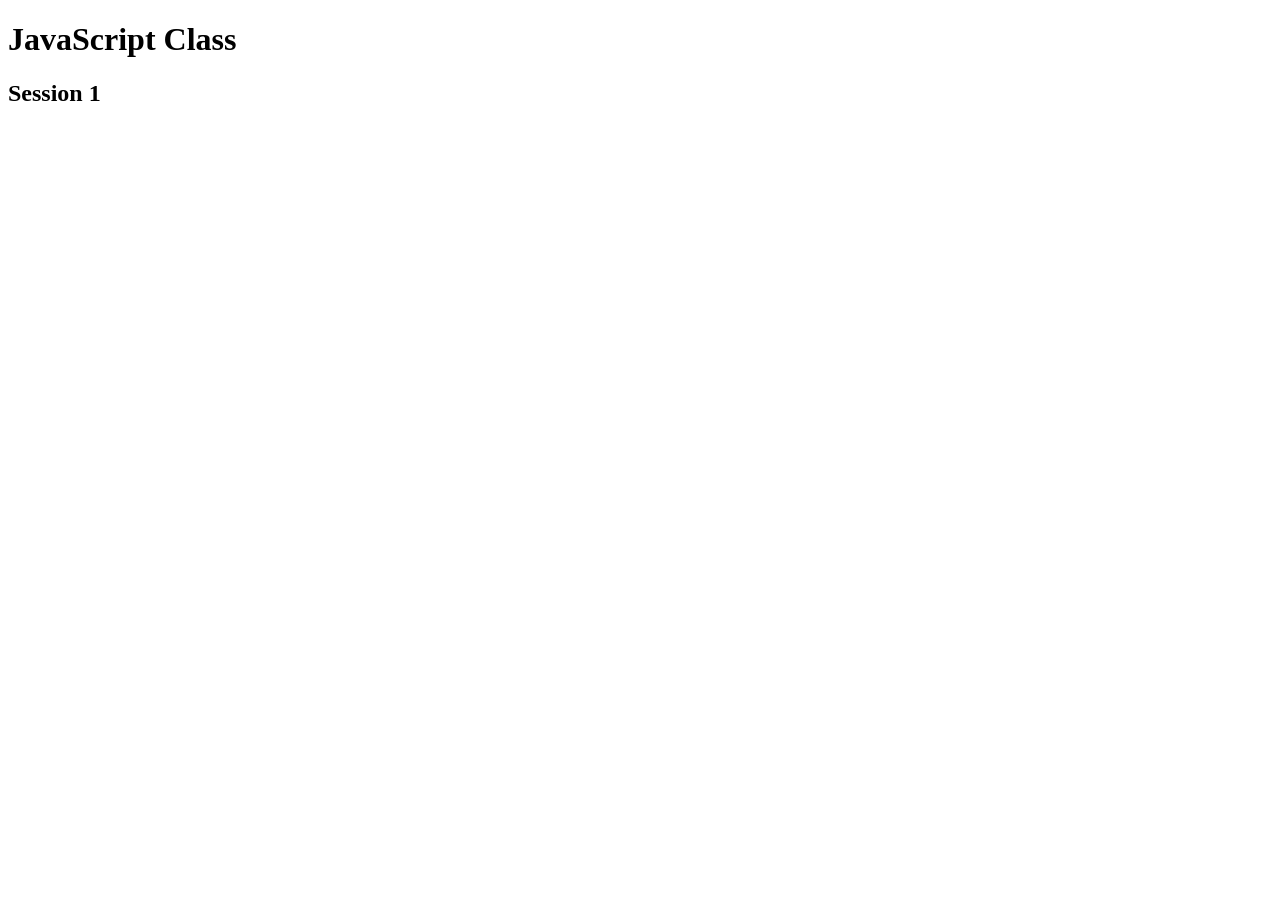
<file: javascript/class-notes/s01/index.html>
<!DOCTYPE html>
<html lang="en">
  <head>
    <meta charset="UTF-8" />
    <meta http-equiv="X-UA-Compatible" content="IE=edge" />
    <meta name="viewport" content="width=device-width, initial-scale=1.0" />
    <title>JS S01</title>
  </head>
  <body>
    <h1>JavaScript Class</h1>
    <h2>Session 1</h2>
    <script src="app.js"></script>
  </body>
</html>
</file>
<file: html-css/class-notes/Session-04_Portfolio-Building_Survey Form/style.css>
* {
  margin: 0px;
  padding: 0px;
  box-sizing: border-box;
}

html {
  font-size: 16px;
}

body {
  color: white;
  background-image: url(./images/netflix-background-image.jpg);
}

#form-container {
  max-width: 1240px;
  margin: auto;
  margin-top: 30px;
  background-color: rgba(0, 0, 0, 0.3);
}

#form-title {
  color: white;
  font-size: 3.1rem;
  font-family: "Bowlby One SC", cursive;
  letter-spacing: 5px;
}

span {
  color: red;
}

#form-description {
  font-family: "Sorts Mill Goudy", sans-serif;
  font-size: 1.4rem;
}

#form-header {
  text-align: center;
}

#survey-form-container {
  max-width: 500px;
  background-color: rgba(0, 0, 0, 0.8);
  margin: auto;
  padding: 10px;
}

#survey-form {
  max-width: 460px;
  margin: auto;
  font-size: 1rem;
}

#name,
#age,
#email,
#dropdown,
#feedback {
  width: 100%;
  padding: 10px 10px;
  margin-top: 5px;
}
.input-box {
  margin-top: 20px;
  font-size: 30px;
}
#form-button {
  width: 160px;
  height: 45px;
  background-color: red;
  color: white;
  font-size: 1rem;
  border: none;
  cursor: pointer;
  border-radius: 50px;
}
#form-submit {
  width: 160px;
  margin: auto;
  margin-top: 15px;
}


@media (max-width: 768px) {
  html {
    font-size: 0.5rem;
  }
  body {
    background-image: url(https://picsum.photos/200/300);
    color: white;
  }
  span {
    color: unset;
  }

}
</file>
<file: html-css/class-notes/Session-08_Portfolio-Building_Google-Landing-Page/index.css>
*{
    box-sizing:border-box;
    margin:0;
    padding:0;
    font-family:Arial, Helvetica, sans-serif;
    font-size:14px;
}
body{
    width: 100%;
}

/* --------Header Style---------------- */
.header{
    padding:1rem 1rem 2rem;
}
.header__left{
    margin:0.5rem;
    float:left;
}
.header__right{
    float:right;
}
ul{
    list-style-type: none;
}
ul li{
    display:inline;
}
ul a{
    color:black;
    text-decoration: none;
    font-size: 13px;
    padding:0.5rem;
    opacity:0.8;
}
a:hover{
    text-decoration: underline;
}
.header__right--appicon{
    opacity:0.6;
    vertical-align: middle;
}
.header__right--appicon:hover{
    opacity: 1;
}
.header__right--button{
    color:white;
    background-color:#4285F4 ;
    border:none;
    height: 30px;
    width: 70px;
    border-radius:3px;
    font-weight: bold;
}
.header__right--button:hover{
    cursor:pointer;
}

/* ------Main------------ */
.main__logo{
    width: 272px;
    height: 92;
    margin:198px auto 0;
    display: block;
}
.main__search-bar{
    height: 44px;
    width: 582px;
    border:1px solid lightgray;
    border-radius:24px;
    margin:28px auto;
}
.main__search-bar:hover{
    box-shadow:rgba(32,33,36,0.28) 0px 1px 6px 0px;
}

.main__search-bar--magnify{
    width: 20px;
    height: 20px;
    border:none;
    outline:none;
    margin-left: 10px;
    margin-top: 10px;
}
.main__search-bar--input{
    height: 34px;
    width: 490px;
    font-size:1rem;
    border:none;
}
.main__search-bar--microphone{
    width: auto;
    height: 24px
}
.main__buttons{
   text-align:center;

}
.main__buttons--left,
.main__buttons--right{
    height: 36px;
    border:none;
    border-radius: 4px;
    margin:11px 4px;
    background-color:#F8F9FA;
    padding: 0 16px;
}
.main__buttons--left:hover,
.main__buttons--right:hover{
    border:1px solid #DADCE0;
    cursor:pointer;
}
.main__language{
    text-align: center;
}
.main__language a{
    text-decoration: none;
    color:#1A0DAB;
}
.main__language a:hover{
    text-decoration: underline;
}
/* -------Footer Style--------- */
.footer{
    bottom:0;
    position:fixed;
    background-color:#f2f2f2 ;
    font-size:15px;
    line-height: 36px;
    width: 100%;
}
.footer__country{
    padding-top:10px;
    padding-left: 18px;
    color:#5F6368;
}
.footer__bottom{
    border-top:1px solid #DADCE0;
}
.footer__bottom--left{
    padding:10px;
    color:#5F6368;
    float:left;
}
.footer__bottom--right{
    padding:10px;
    color:#5F6368;
    float:right;
}
</file>
<file: html-css/class-notes/Session-11_CSS GRID/index.css>
* {
    margin: 0;
    padding: 0;
}

body {
    background-color: white;
    color: black;
}

.container {
    display: grid;
    /* grid-template-columns: 100px max-content min-content 100px; */
    /* grid-template-columns: 100px 100px 200px 100px; */
    /* grid-template-rows: 100px 300px 400px; */

    /* grid-template-columns: 15% 15% 30% 20%; */
    /* grid-template-rows: 100px 200px 300px; */

    /* grid-template-columns: 1fr 1fr 1fr 1fr; */

    grid-template-columns: repeat(4, 1fr);
    grid-template-rows: repeat(6, 100px)
}

.content {
    border: 3px solid cadetblue;
}

#content1 {
    grid-column-start: 1;
    grid-column-end: 3;
}

#content2 {
    grid-row-start: 2;
    grid-row-end: 4;
}

#content3 {
    grid-column: 3 / 5;
    grid-row:1 / 3; 
    background-color: blanchedalmond;
    padding: 10px;

}

#content4 {

    grid-area: 2 / 2 / 4 / 3;      /*   row-start / column-start / row-end / column-end */
    background-color: coral;
}

#content5 {
    grid-column: 3 / span 2;
    grid-row: 3 / span 2;
}

#content6 {
    grid-area: 4 / 1 / span 2 / span 2;
    background-color: blue;
}

#content7 {
    grid-area: 5 / 2 /span 1 / span 1;
    background-color: aqua;
}
</file>
<file: html-css/class-notes/Session-12-Sass-1/style.css>
.nav {
  display: -webkit-box;
  display: -ms-flexbox;
  display: flex;
  -webkit-box-pack: justify;
      -ms-flex-pack: justify;
          justify-content: space-between;
  background-color: rgba(28, 171, 190, 0.897);
}

.nav .brand img {
  width: 80px;
  border: 2px solid #af1d1d;
  border-radius: 30%;
  padding: 10px;
  margin: 10px;
}

.nav .navbar {
  margin: 10px;
}

.nav .navbar ul {
  list-style-type: none;
  display: -webkit-box;
  display: -ms-flexbox;
  display: flex;
}

.nav .navbar ul li a {
  text-decoration: none;
  padding: 5px;
  color: black;
  font-size: 19px;
}

.nav .navbar ul li input {
  width: 60px;
}

.slider {
  display: -webkit-box;
  display: -ms-flexbox;
  display: flex;
  -webkit-box-pack: space-evenly;
      -ms-flex-pack: space-evenly;
          justify-content: space-evenly;
  background-color: #cc6699;
}

.slider .left {
  margin-top: 20px;
}

.slider .left button {
  border: none;
  padding: 10px;
  border-radius: 10px;
  margin: 10px;
  background-color: rgba(28, 171, 190, 0.897);
  font-size: 19px;
  border: 2px solid gray;
}

.slider img {
  width: 30%;
}

.content .cards {
  display: -webkit-box;
  display: -ms-flexbox;
  display: flex;
}

.content .cards .card1 {
  background-color: brown;
  color: white;
  width: 25%;
  height: 200px;
  border: 2px solid #af1d1d;
  border-radius: 5px;
  padding: 10px;
  margin: 10px;
}

.content .cards .card2 {
  background-color: pink;
  color: yellow;
  width: 25%;
  height: 200px;
  border: 2px solid #af1d1d;
  border-radius: 5px;
  padding: 10px;
  margin: 10px;
}

.content .cards .card3 {
  background-color: #005599;
  color: gray;
  width: 25%;
  height: 200px;
  border: 2px solid #af1d1d;
  border-radius: 5px;
  padding: 10px;
  margin: 10px;
}

.content .cards .card4 {
  background-color: #009922;
  color: black;
  width: 25%;
  height: 200px;
  border: 2px solid #af1d1d;
  border-radius: 5px;
  padding: 10px;
  margin: 10px;
}

.articles {
  display: -webkit-box;
  display: -ms-flexbox;
  display: flex;
}

.articles .article1, .articles .article2 {
  width: 50%;
  height: 200px;
  background-color: gray;
  border: 2px solid black;
  border-radius: 10%;
  padding: 10px;
  margin: 2px;
}

.container {
  margin: 0 auto;
  width: 80%;
  background-color: burlywood;
}

.footer {
  background-color: darkcyan;
}

.container.pink {
  background-color: #e482e7;
}

.container.red {
  background-color: red;
}

.container.orange {
  background-color: #b98e3f;
}

.social1 {
  background-color: #004356;
}

.social2 {
  background-color: #990000;
}

.social3 {
  background-color: #005500;
}

.social4 {
  background-color: #456789;
}

.social5 {
  background-color: #121456;
}

.social6 {
  background-color: #145e13;
}
/*# sourceMappingURL=style.css.map */
</file>
<file: html-css/projects/003-parallax-website/style.css>
/* * {
    border: 1px solid black;
} */

body,html {
    margin: 0;
    padding: 0;
    font-family: "Lato", sans-serif;
    line-height: 1.8em;
    height: 100%;
}

.section--img1 {
    background-image: url('./img/Image1.jpg');
    min-height: 100%;
}

.section--img2 {
    background-image: url('./img/Image2.jpg');
    min-height: 400px;
}

.section--img3 {
    background-image: url('./img/Image3.jpg');
    min-height: 400px;
}

.section {
    text-align: center;
    padding: 50px 80px;
}

.section--light {
    background-color: #f4f4f4;
    color: #666;
}

.section--dark {
    background-color: #282e34;
    color: #ddd;
}

.section--img1, .section--img2, .section--img3 {
    background-attachment: fixed;
    background-position: center;
    background-size: cover;
    background-repeat: no-repeat;
    opacity: 0.70;

    /* position: relative; */
    display: flex;
    align-items: center;
    justify-content: center;

}

.heading-container {
    /* position */
    /* position: absolute;
    top: 50%;
    left: 35%;
    width: 100%; */


    text-align: center;
    letter-spacing: 8px;
    text-transform: uppercase;
}

.heading-container__heading {
    background-color: #111;
    color: #fff;
    padding: 20px;
    /* font-size: 27px; */
    font-size: 1.687em;
    font-weight: 400;
}

.heading-container__heading--trans {
    background-color: transparent;
}

@media(max-width:760px) {
    .heading-container__heading {
        font-size: 1.25em;
    }
}

@media(max-width:568px) {
    .section--img1, .section--img2, .section--img3 {
        background-attachment: scroll;
    }
    .heading-container__heading {
        font-size: 1em;
    }
}
</file>
<file: html-css/projects/007-Bootstrap-Clarusway-School/style.css>
.overlay{
    position:absolute;
    top:0;
    left:0;
    width: 100%;
    height: 100%;
    background-color: rgba(00,00,00,0.7);
}

#home-content{
    position:relative;
    min-height:300px;
    min-width: 100%;
    background-image: url("./img/bg1.jpg");
    background-attachment: fixed;
    background-repeat: no-repeat;
    background-position:50% 70px;
    text-align: center;
    color:white

}
#video{
    position:relative;
    min-height: 200px;
    background-image: url("./img/med.jpg");
    background-attachment: fixed;
    background-repeat: no-repeat;
    background-position:0 -300px;
    text-align: center;
    color:white;

}

#about-content{
    position:relative;
    min-height:300px;
    min-width: 100%;
    background-image: url("./img/about.jpg");
    background-attachment: fixed;
    background-repeat: no-repeat;
    background-position:0 -150px;
    color:white
}
#courses-content{
    position:relative;
    min-height:300px;
    min-width: 100%;
    background-image: url("./img/course.jpg");
    background-attachment: fixed;
    background-repeat: no-repeat;
    background-position:0 -150px;
    color:white
}
.checked{
    color:gold
}

#contact-content{
    position:relative;
    min-height:300px;
    min-width: 100%;
    background-image: url("./img/bg-contact.jpg");
    background-attachment: fixed;
    background-repeat: no-repeat;
    background-position:0 -150px;
    color:white
}
</file>
